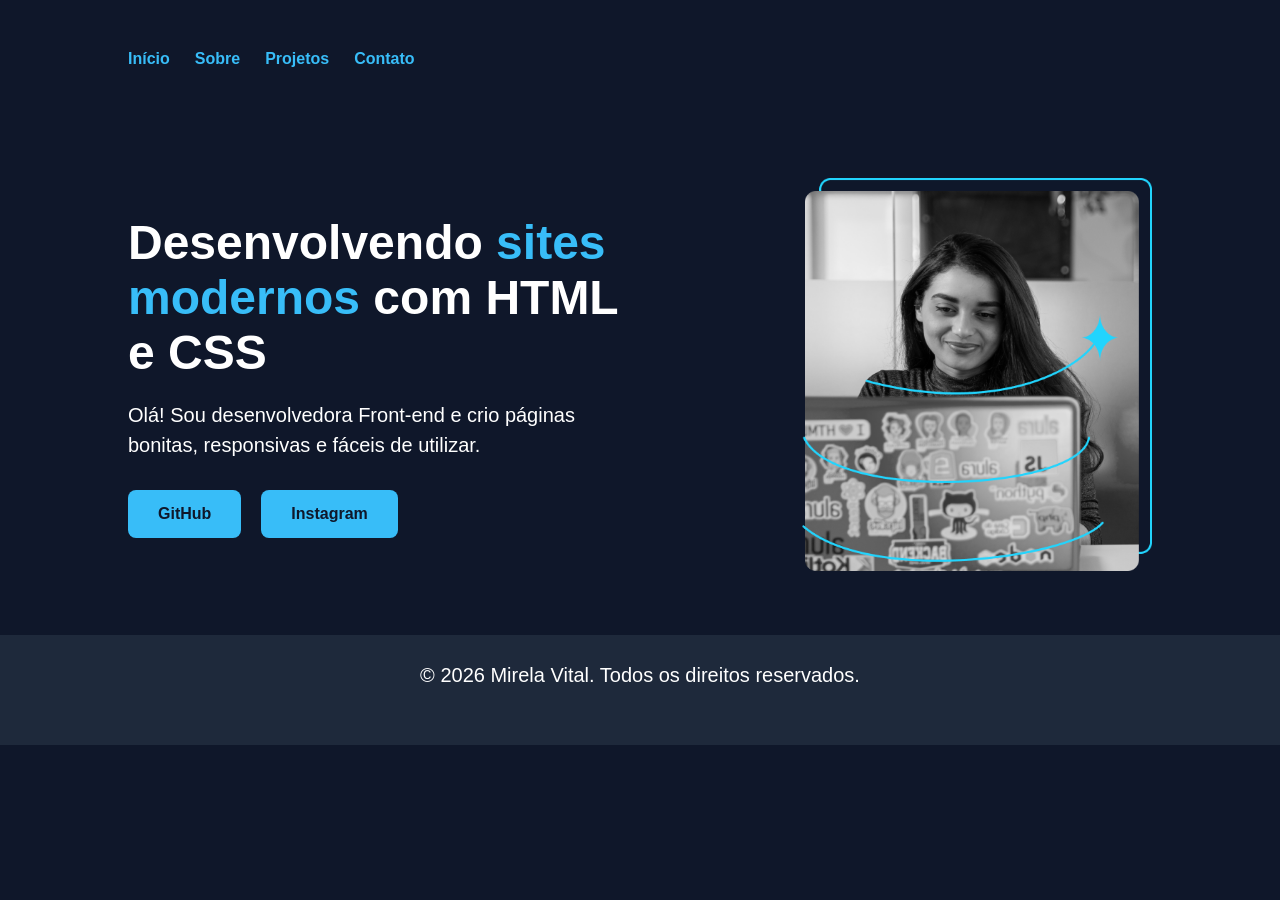
<file: index.html>
<!DOCTYPE html>
<html lang="pt-BR">

<head>
    <meta charset="UTF-8">
    <title>Portfólio</title>
    <link rel="stylesheet" href="style.css">
</head>

<body>

<header>

    <nav>
        <a href="index.html">Início</a>
        <a href="sobre.html">Sobre</a>
        <a href="projetos.html">Projetos</a>
        <a href="contato.html">Contato</a>
    </nav>

</header>

<main>

    <section class="texto">

        <h1>
            Desenvolvendo
            <span>sites modernos</span>
            com HTML e CSS
        </h1>

        <p>
            Olá! Sou desenvolvedora Front-end e crio páginas
            bonitas, responsivas e fáceis de utilizar.
        </p>

        <div class="botoes">

            <a href="https://github.com" target="_blank">
                GitHub
            </a>

            <a href="https://instagram.com" target="_blank">
                Instagram
            </a>

        </div>

    </section>

    <section>

        <img src="Imagem.png" alt="Programadora">

    </section>

</main>

    <footer>
    <p>&copy; 2026 Mirela Vital. Todos os direitos reservados.</p>
</footer>

</footer>

</body>

</html>
</file>
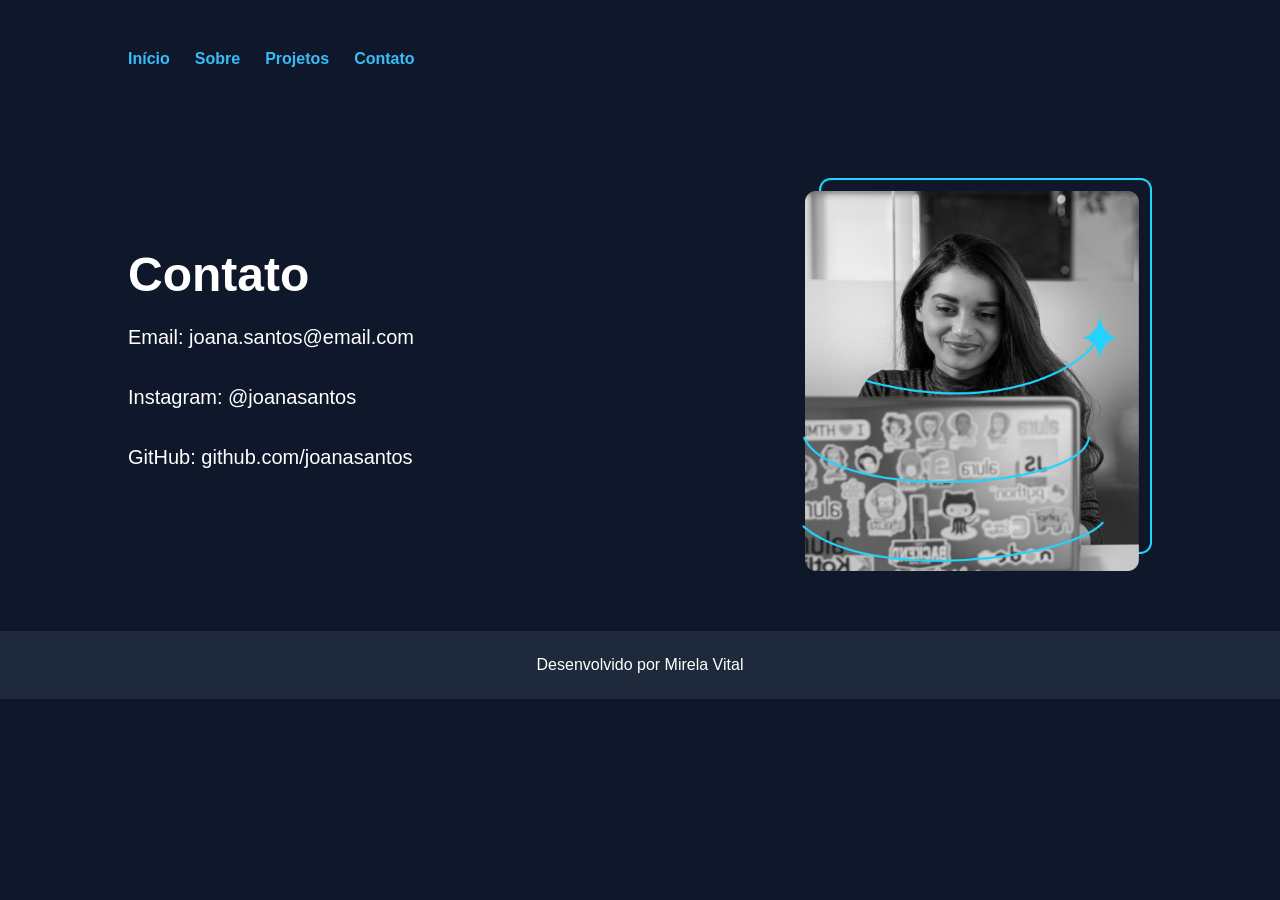
<file: contato.html>
<!DOCTYPE html>
<html lang="pt-BR">

<head>
<meta charset="UTF-8">
<title>Contato</title>
<link rel="stylesheet" href="style.css">
</head>

<body>

<header>

<nav>
<a href="index.html">Início</a>
<a href="sobre.html">Sobre</a>
<a href="projetos.html">Projetos</a>
<a href="contato.html">Contato</a>
</nav>

</header>

<main>

<section class="texto">

<h1>Contato</h1>

<p>Email: joana.santos@email.com</p>

<p>Instagram: @joanasantos</p>

<p>GitHub: github.com/joanasantos</p>

</section>

<img src="Imagem.png" alt="Programadora">

</main>

<footer>
Desenvolvido por Mirela Vital
</footer>

</body>

</html>
</file>
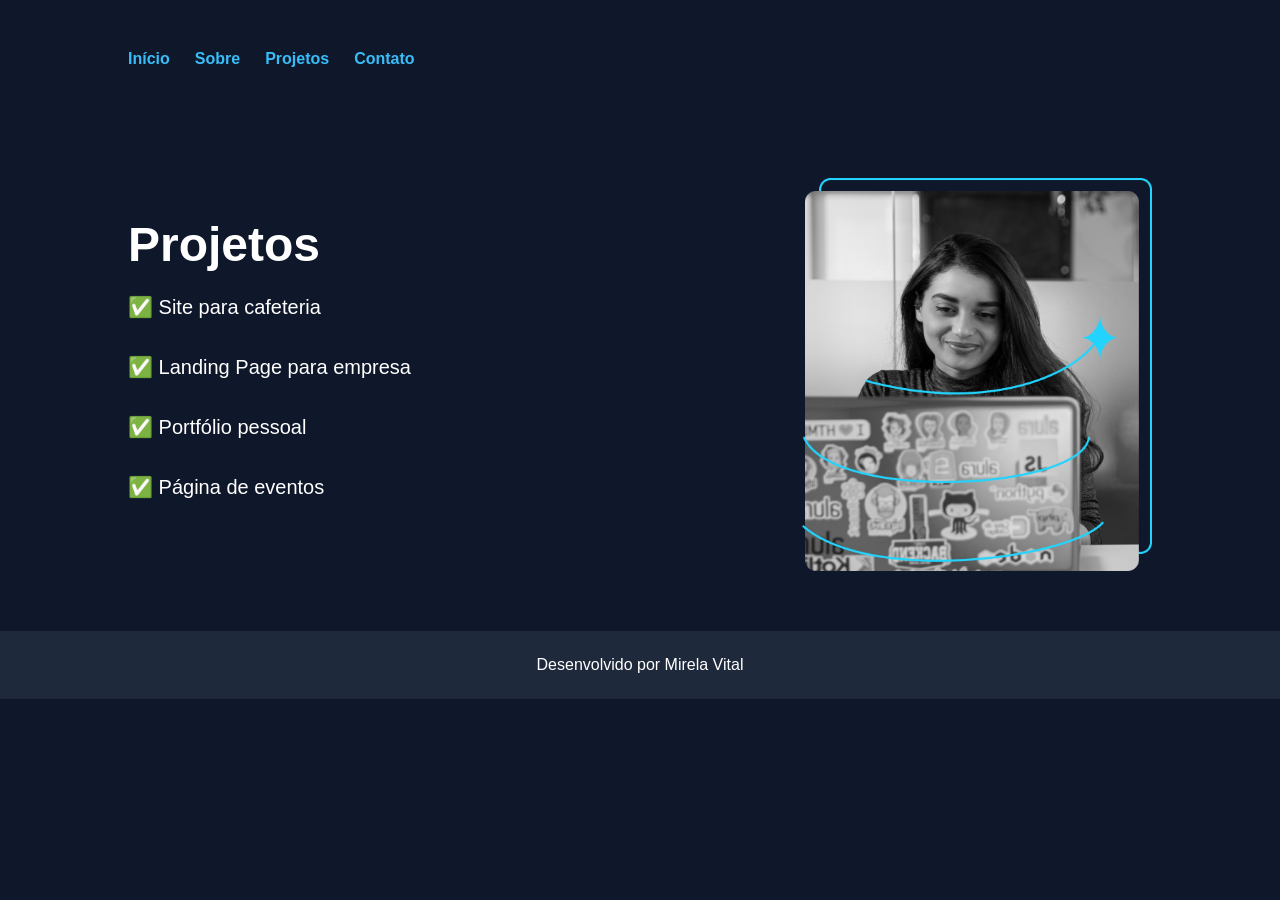
<file: projetos.html>
<!DOCTYPE html>
<html lang="pt-BR">

<head>
<meta charset="UTF-8">
<title>Projetos</title>
<link rel="stylesheet" href="style.css">
</head>

<body>

<header>

<nav>
<a href="index.html">Início</a>
<a href="sobre.html">Sobre</a>
<a href="projetos.html">Projetos</a>
<a href="contato.html">Contato</a>
</nav>

</header>

<main>

<section class="texto">

<h1>Projetos</h1>

<p>✅ Site para cafeteria</p>
<p>✅ Landing Page para empresa</p>
<p>✅  Portfólio pessoal</p>
<p>✅  Página de eventos</p>

</section>

<img src="Imagem.png" alt="Programadora">

</main>

<footer>
Desenvolvido por Mirela Vital
</footer>

</body>

</html>
</file>
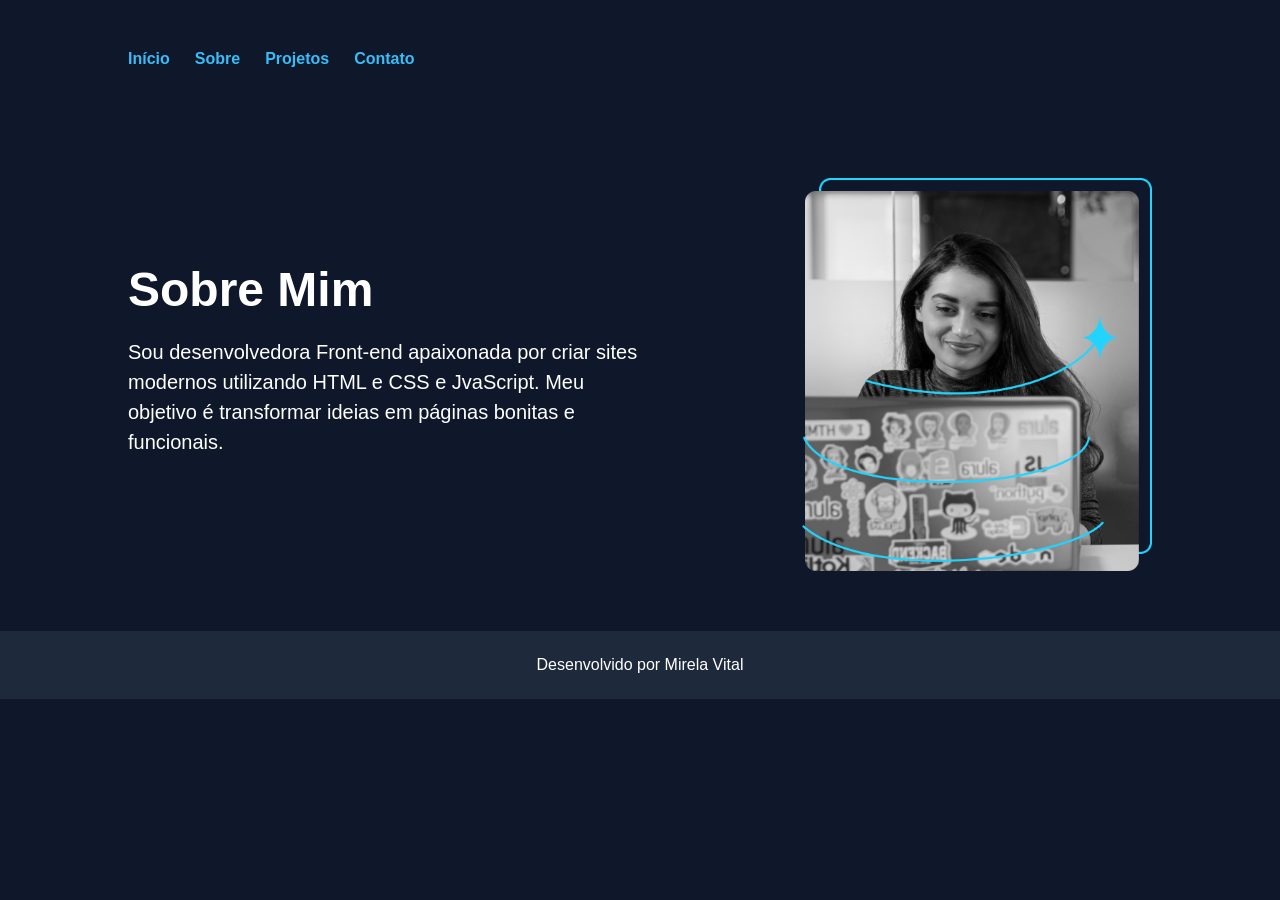
<file: sobre.html>
<!DOCTYPE html>
<html lang="pt-BR">

<head>
<meta charset="UTF-8">
<title>Sobre</title>
<link rel="stylesheet" href="style.css">
</head>

<body>

<header>
    
<nav>
<a href="index.html">Início</a>
<a href="sobre.html">Sobre</a>
<a href="projetos.html">Projetos</a>
<a href="contato.html">Contato</a>
</nav>

</header>

<main>

<section class="texto">

<h1>Sobre Mim</h1>

<p>
Sou desenvolvedora Front-end apaixonada por criar
sites modernos utilizando HTML e CSS e JvaScript.
Meu objetivo é transformar ideias em páginas bonitas
e funcionais.
</p>

</section>

<img src="Imagem.png" alt="Programadora">

</main>

<footer>
Desenvolvido por Mirela Vital
</footer>

</body>

</html>
</file>
<file: style.css>
*{
    margin:0;
    padding:0;
    box-sizing:border-box;
}

body{
    font-family:Arial;
    background:#0f172a;
    color:white;
}

header{
    display:flex;
    justify-content:space-between;
    align-items:center;
    padding:50px 10%;
}

nav{
    display:flex;
    gap:25px;
}

nav a{
    color:#38bdf8;
    text-decoration:none;
    font-weight:bold;
}

nav a:hover{
    color:white;
}

main{
    display:flex;
    justify-content:space-between;
    align-items:center;
    padding:60px 10%;
}

.texto{
    width:50%;
}

h1{
    font-size:48px;
    margin-bottom:20px;
}

span{
    color:#38bdf8;
}

p{
    font-size:20px;
    line-height:30px;
    margin-bottom:30px;
}

.botoes{
    display:flex;
    gap:20px;
}

.botoes a{
    background:#38bdf8;
    color:#0f172a;
    text-decoration:none;
    padding:15px 30px;
    border-radius:8px;
    font-weight:bold;
}

.botoes a:hover{
    background:white;
}

img{
    width:350px;
}

footer{
    text-align:center;
    padding:25px;
    background:#1e293b;
}
</file>
